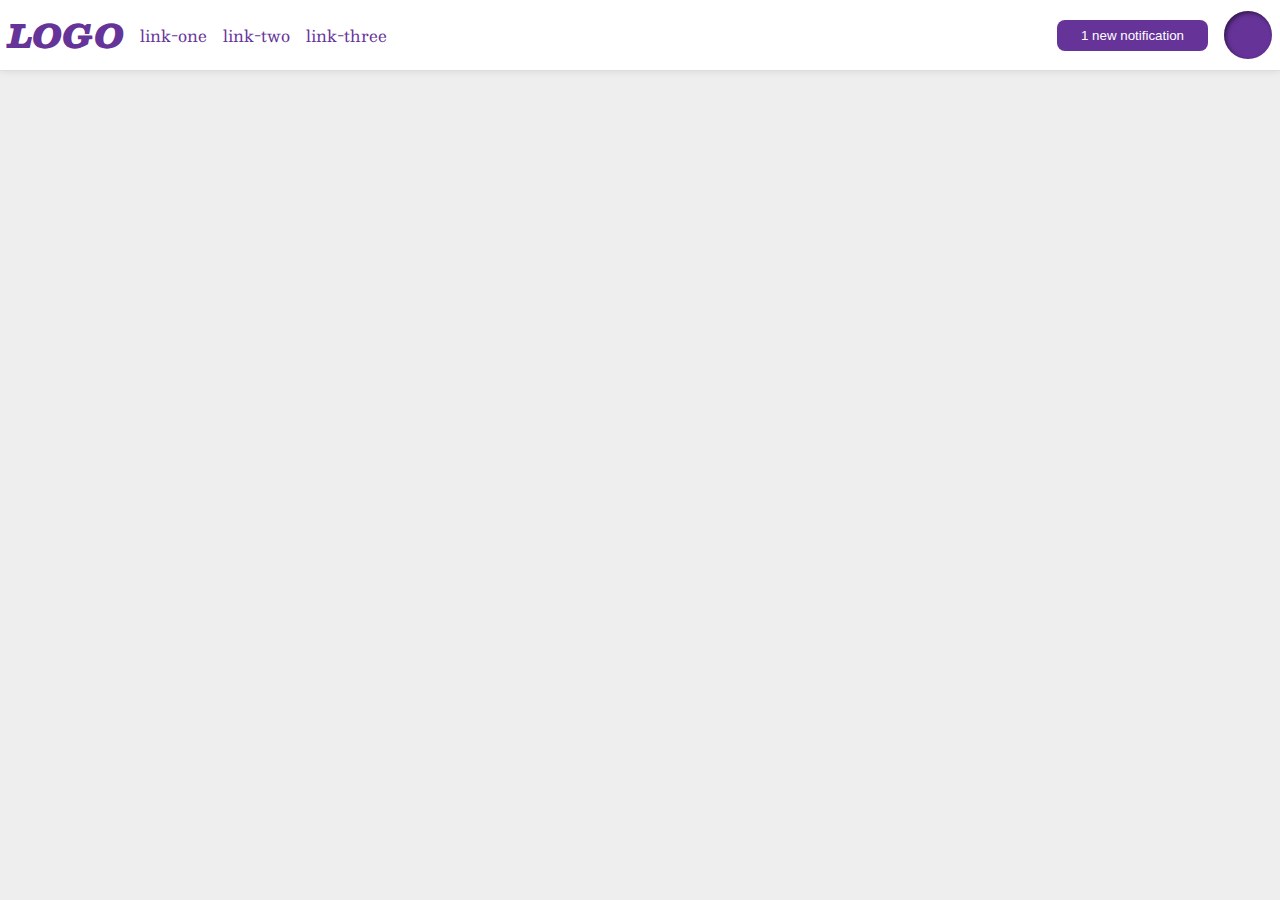
<file: flex/03-flex-header-2/index.html>
<!DOCTYPE html>
<html lang="en">
  <head>
    <meta charset="UTF-8">
    <meta http-equiv="X-UA-Compatible" content="IE=edge">
    <meta name="viewport" content="width=device-width, initial-scale=1.0">
    <title>Flex Header 2</title>
    <link rel="stylesheet" href="style.css">
  </head>
  <body>
    <div class="header">
      <div class="left">
        <div class="logo">
          LOGO
        </div>
        <ul class="links">
          <li><a href="google.com">link-one</a></li>
          <li><a href="google.com">link-two</a></li>
          <li><a href="google.com">link-three</a></li>
        </ul>
      </div>
      <div class="right">
        <button class="notifications">
          1 new notification
        </button>
        <div class="profile-image"></div>
      </div>
    </div>
  </body>
</html>
</file>
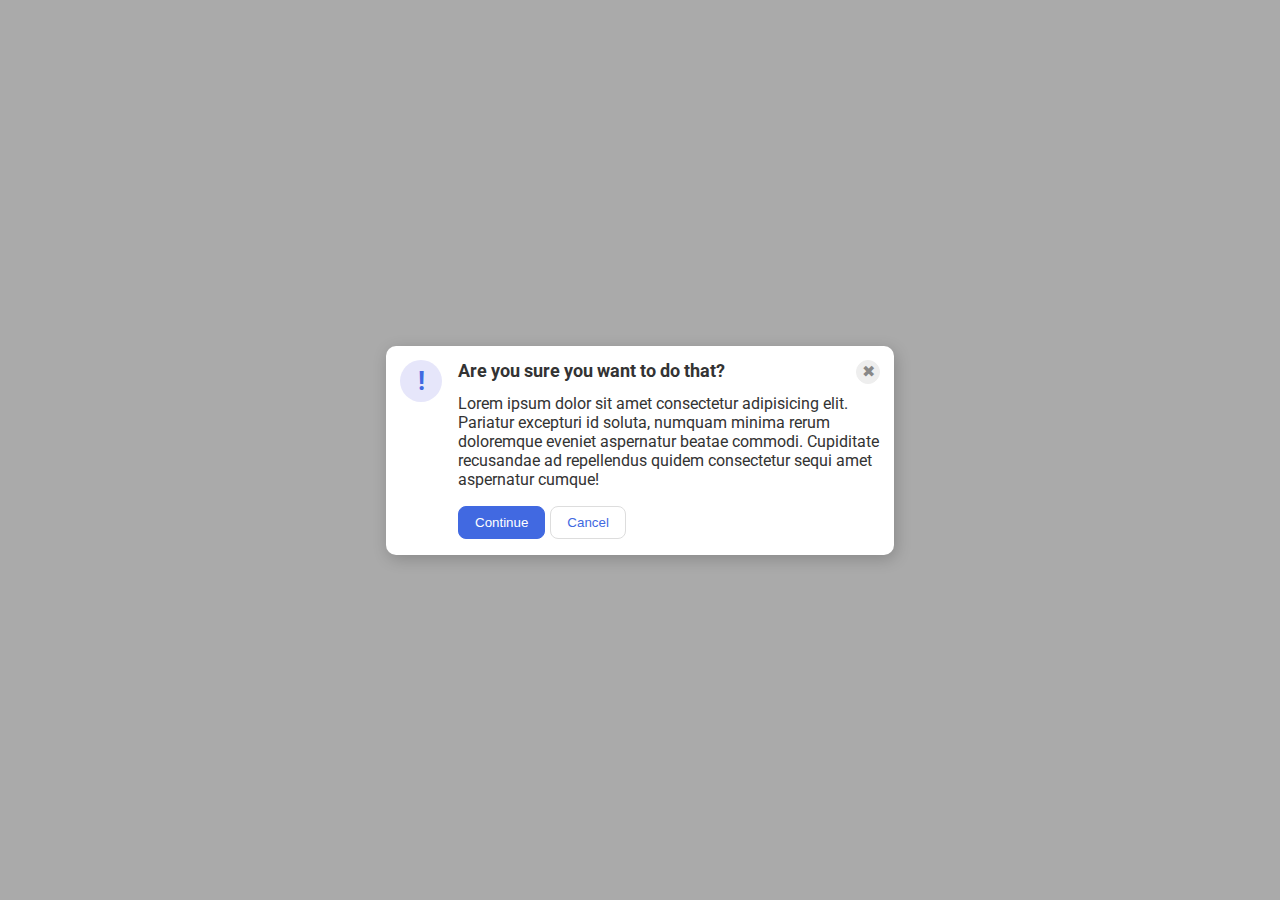
<file: flex/05-flex-modal/index.html>
<!DOCTYPE html>
<html lang="en">
  <head>
    <meta charset="UTF-8">
    <meta http-equiv="X-UA-Compatible" content="IE=edge">
    <meta name="viewport" content="width=device-width, initial-scale=1.0">
    <link rel="stylesheet" href="style.css">
    <title>Modal</title>
  </head>
  <body>
    <div class="modal">
      <div class="icon">!</div>
      <div class="container">
      <div class="topline">
        <div class="header">Are you sure you want to do that?</div>
        <button class="close-button">✖</button>
      </div>
      <div class="text">Lorem ipsum dolor sit amet consectetur adipisicing elit. Pariatur excepturi id soluta, numquam minima rerum doloremque eveniet aspernatur beatae commodi. Cupiditate recusandae ad repellendus quidem consectetur sequi amet aspernatur cumque!</div>
      <div class="buttons">
        <button class="continue">Continue</button>
        <button class="cancel">Cancel</button>
      </div>
    </div>
  </body>
</html>
</file>
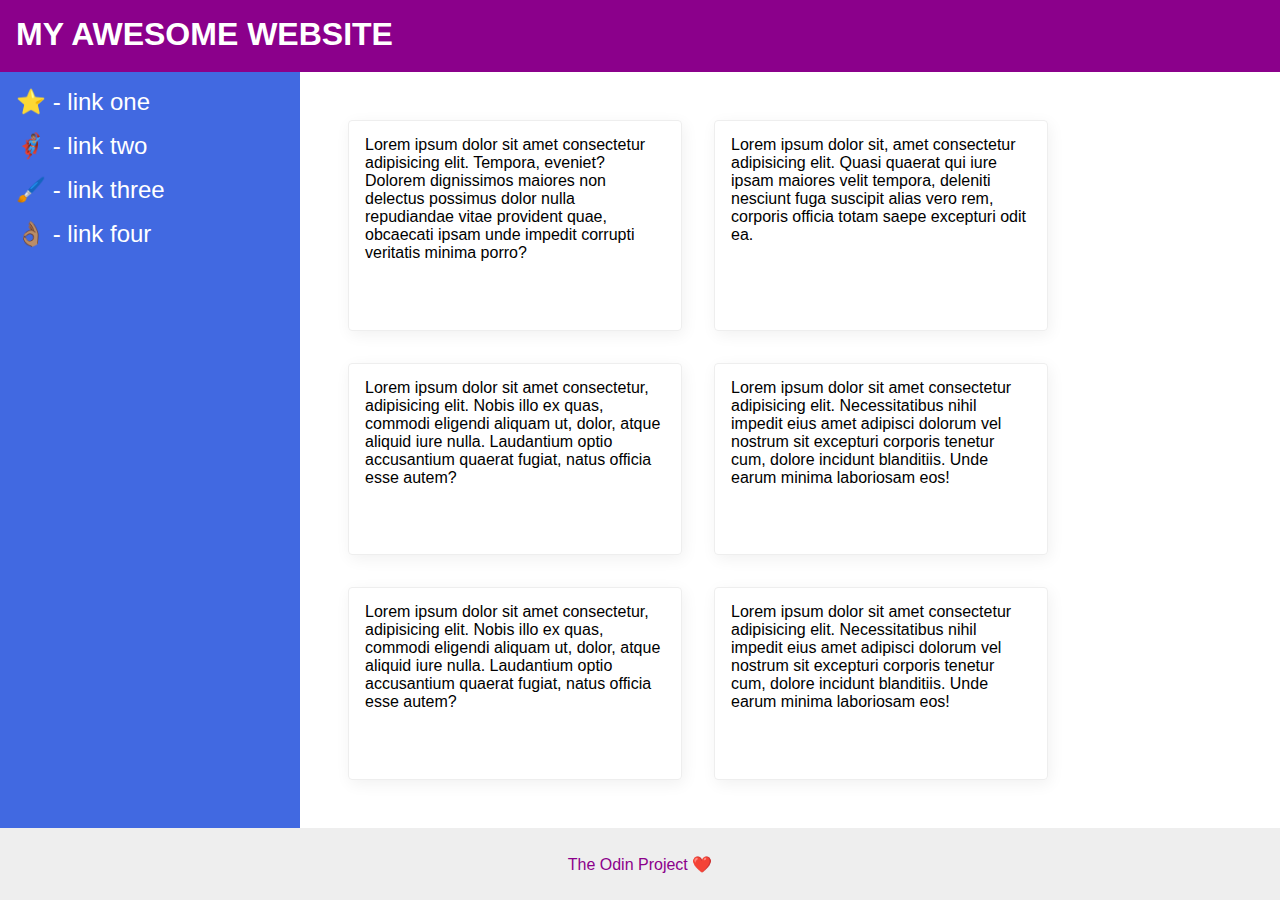
<file: flex/07-flex-layout-2/index.html>
<!DOCTYPE html>
<html lang="en">
  <head>
    <meta charset="UTF-8">
    <meta http-equiv="X-UA-Compatible" content="IE=edge">
    <meta name="viewport" content="width=device-width, initial-scale=1.0">
    <title>The Holy Grail</title>
    <link rel="stylesheet" href="style.css">
  </head>
  <body>
    <div class="header">
      <div class="title">MY AWESOME WEBSITE</div>
    </div>
    <div class="container">
      <div class="sidebar">
        <ul>
          <li><a href="#">⭐ - link one</a></li>
          <li><a href="#">🦸🏽‍♂️ - link two</a></li>
          <li><a href="#">🖌️ - link three</a></li>
          <li><a href="#">👌🏽 - link four</a></li>
        </ul>
      </div>
      <div class="card-cont">
        <div class="card">Lorem ipsum dolor sit amet consectetur adipisicing elit. Tempora, eveniet? Dolorem dignissimos maiores non delectus possimus dolor nulla repudiandae vitae provident quae, obcaecati ipsam unde impedit corrupti veritatis minima porro?</div>
        <div class="card">Lorem ipsum dolor sit, amet consectetur adipisicing elit. Quasi quaerat qui iure ipsam maiores velit tempora, deleniti nesciunt fuga suscipit alias vero rem, corporis officia totam saepe excepturi odit ea.</div>
        <div class="card">Lorem ipsum dolor sit amet consectetur, adipisicing elit. Nobis illo ex quas, commodi eligendi aliquam ut, dolor, atque aliquid iure nulla. Laudantium optio accusantium quaerat fugiat, natus officia esse autem?</div>
        <div class="card">Lorem ipsum dolor sit amet consectetur adipisicing elit. Necessitatibus nihil impedit eius amet adipisci dolorum vel nostrum sit excepturi corporis tenetur cum, dolore incidunt blanditiis. Unde earum minima laboriosam eos!</div>
        <div class="card">Lorem ipsum dolor sit amet consectetur, adipisicing elit. Nobis illo ex quas, commodi eligendi aliquam ut, dolor, atque aliquid iure nulla. Laudantium optio accusantium quaerat fugiat, natus officia esse autem?</div>
        <div class="card">Lorem ipsum dolor sit amet consectetur adipisicing elit. Necessitatibus nihil impedit eius amet adipisci dolorum vel nostrum sit excepturi corporis tenetur cum, dolore incidunt blanditiis. Unde earum minima laboriosam eos!</div>
      </div>
    </div>
    <div class="footer">
      <span class="footer-cont">The Odin Project ❤️</span>
    </div>
  </body>
</html>
</file>
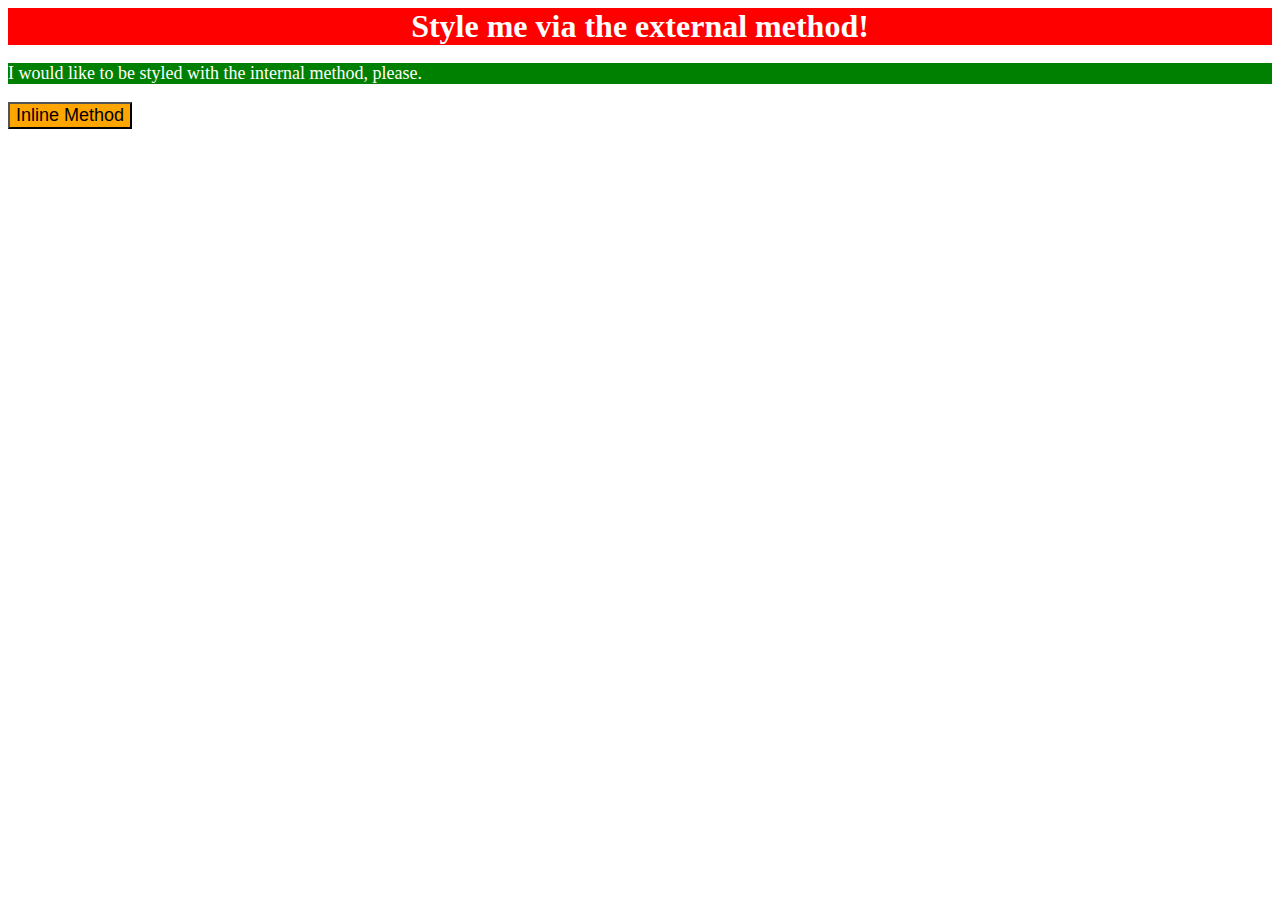
<file: foundations/01-css-methods/index.html>
<!DOCTYPE html>
<html lang="en">
  <head>
    <meta charset="UTF-8">
    <meta http-equiv="X-UA-Compatible" content="IE=edge">
    <meta name="viewport" content="width=device-width, initial-scale=1.0">
    <title>Methods for Adding CSS</title>
    <link rel="stylesheet" href="styles.css">
    <style>
      p {
        background: green;
        color: white;
        font-size: 18px;
      }
    </style>
  </head>
  <body>
    <div>Style me via the external method!</div>
    <p>I would like to be styled with the internal method, please.</p>
    <button style="background: orange; font-size: 18px;">Inline Method</button>
  </body>
</html>
</file>
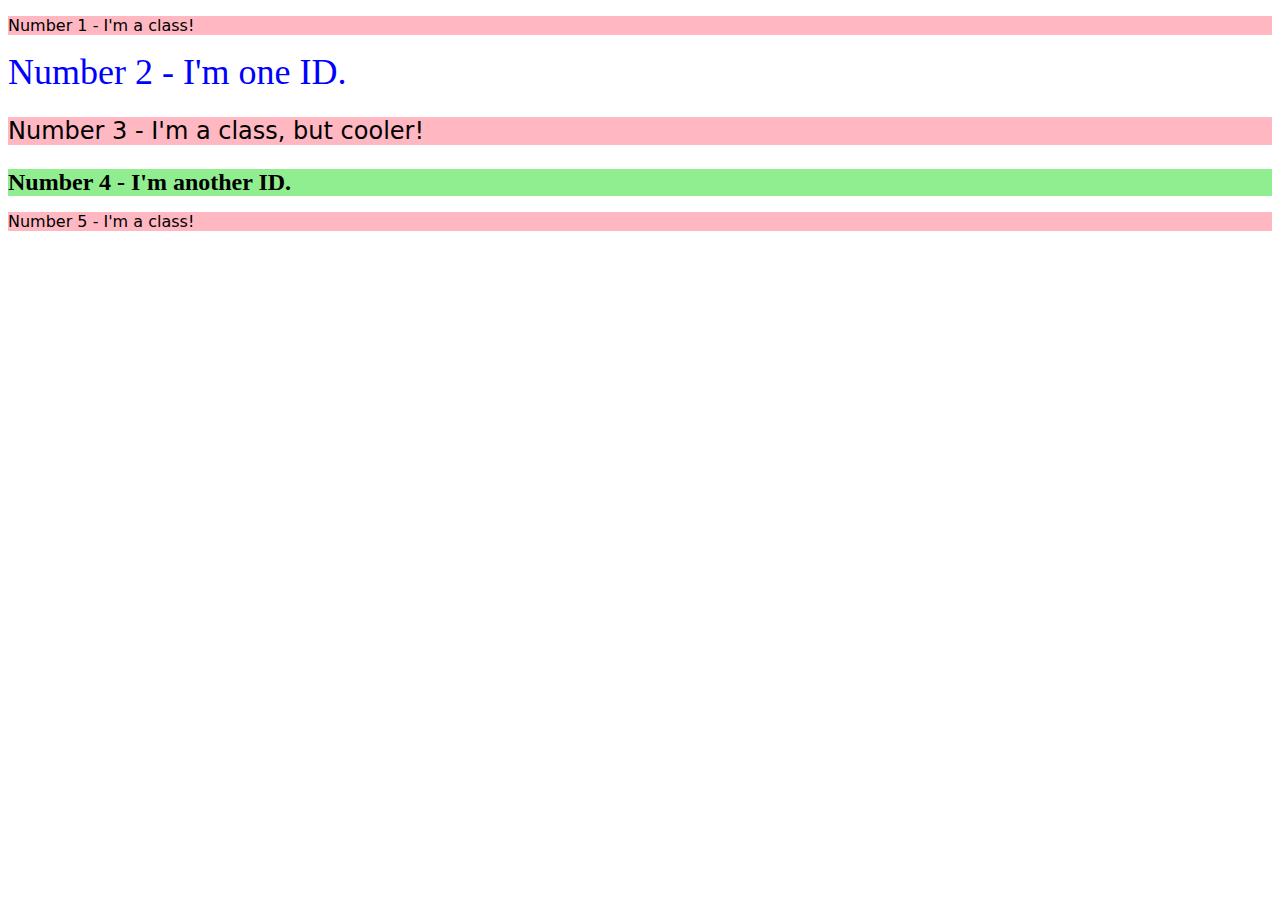
<file: foundations/02-class-id-selectors/index.html>
<!DOCTYPE html>
<html lang="en">
  <head>
    <meta charset="UTF-8">
    <meta http-equiv="X-UA-Compatible" content="IE=edge">
    <meta name="viewport" content="width=device-width, initial-scale=1.0">
    <title>Class and ID Selectors</title>
    <link rel="stylesheet" href="style.css">
  </head>
  <body>
    <p class="odd">Number 1 - I'm a class!</p>
    <div id="second">Number 2 - I'm one ID.</div>
    <p class="odd adjust-font-size">Number 3 - I'm a class, but cooler!</p>
    <div id="fourth" class="adjust-font-size">Number 4 - I'm another ID.</div>
    <p class="odd">Number 5 - I'm a class!</p>
  </body>
</html>
</file>
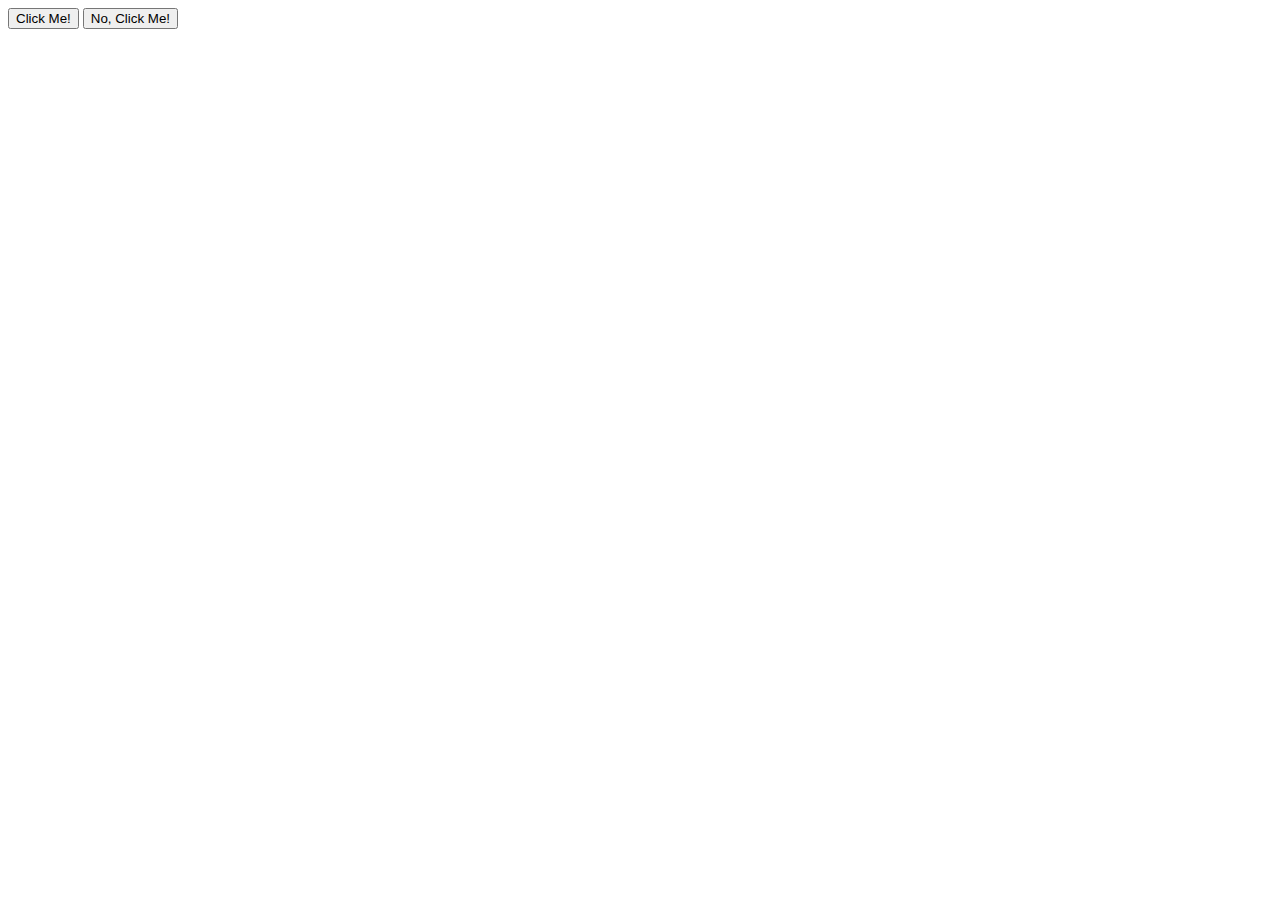
<file: foundations/03-grouping-selectors/index.html>
<!DOCTYPE html>
<html lang="en">
  <head>
    <meta charset="UTF-8">
    <meta http-equiv="X-UA-Compatible" content="IE=edge">
    <meta name="viewport" content="width=device-width, initial-scale=1.0">
    <title>Grouping Selectors</title>
    <link rel="stylesheet" href="style.css">
  </head>
  <body>
    <button class="first">Click Me!</button>
    <button class="second" class="shared">No, Click Me!</button>
  </body>
</html>
</file>
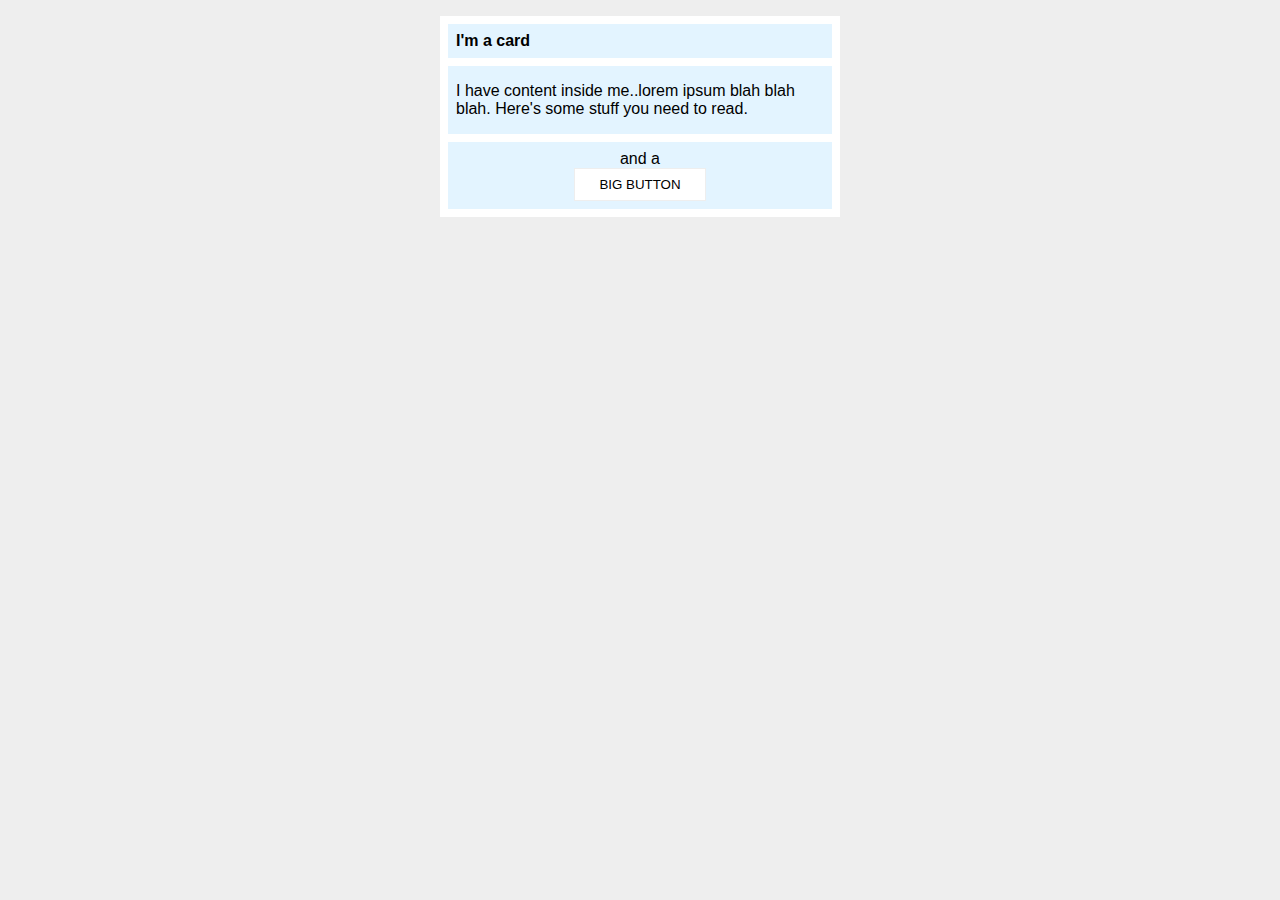
<file: margin-and-padding/02-margin-and-padding-2/index.html>
<!DOCTYPE html>
<html lang="en">
  <head>
    <meta charset="UTF-8">
    <meta http-equiv="X-UA-Compatible" content="IE=edge">
    <meta name="viewport" content="width=device-width, initial-scale=1.0">
    <title>Margin and Padding exercise 2</title>
    <link rel="stylesheet" href="style.css">
  </head>
  <body>
    <div class="card">
      <h1 class="title">I'm a card</h1>
      <div class="content">I have content inside me..lorem ipsum blah blah blah. Here's some stuff you need to read.</div>
      <div class="button-container">
        and a 
        <button>BIG BUTTON</button>
      </div>
    </div>
  </body>
</html>
</file>
<file: flex/03-flex-header-2/style.css>
/* this is some magical font-importing.  
you'll learn about it later. */
@import url('https://fonts.googleapis.com/css2?family=Besley:ital,wght@0,400;1,900&display=swap');

body {
  margin: 0;
  background: #eee;
  font-family: Besley, serif;
}

.header {
  background: white;
  border-bottom: 1px solid #ddd;
  box-shadow: 0 0 8px rgba(0,0,0,.1);
  display: flex;
  justify-content: space-between;
  padding: 8px;
}

.left, .right {
  display: flex;
  gap: 16px;
  align-items: center;
}

.profile-image {
  background: rebeccapurple;
  box-shadow: inset 2px 2px 4px rgba(0,0,0,.5);
  border-radius: 50%;
  width: 48px;
  height: 48px;
}

.logo {
  color: rebeccapurple;
  font-size: 32px;
  font-weight: 900;
  font-style: italic;
}

button {
  border: none;
  border-radius: 8px;
  background: rebeccapurple;
  color: white;
  padding: 8px 24px;
}

a {
  /* this removes the line under our links */
  text-decoration: none;
  color: rebeccapurple;
}

ul {
  list-style-type: none;
  display: flex;
  column-gap: 16px;
  padding: 0;
  margin: 0;
}
</file>
<file: flex/05-flex-modal/style.css>
@import url('https://fonts.googleapis.com/css2?family=Roboto:wght@400;700&display=swap');

html, body {
  height: 100%;
}

body {
  font-family: Roboto, sans-serif;
  margin: 0;
  background: #aaa;
  color: #333;
  /* I'll give you this one for free lol */
  display: flex;
  align-items: center;
  justify-content: center;
}

.modal {
  background: white;
  width: 480px;
  border-radius: 10px;
  box-shadow: 2px 4px 16px rgba(0,0,0,.2);
  display: flex;
  padding: 14px;
}

.topline {
  display: flex;
  justify-content: space-between;
}

.header {
  font-weight: bold;
  font-size: large;
}

.container {
  display: flex;
  flex-direction: column;
}

.icon {
  color: royalblue;
  font-size: 26px;
  font-weight: 700;
  background: lavender;
  width: 42px;
  height: 42px;
  border-radius: 50%;
  display: flex;
  align-items: center;
  justify-content: center;
  flex-shrink: 0;
  margin-right: 16px;
}

.close-button {
  background: #eee;
  border-radius: 50%;
  color: #888;
  font-weight: 400;
  font-size: 16px;
  height: 24px;
  width: 24px;
  display: flex;
  align-items: center;
  justify-content: center;
  border: 1px solid #eee;
  padding: 0;
}

.buttons {
  display: flex;
  gap: 5px;
  margin: 2px 0;
}

.text {
  margin-top: 10px;
}

button {
  cursor: pointer;
  padding: 8px 16px;
  border-radius: 8px;
}

button.continue, button.cancel {
  margin-top: 15px;
}

button.continue {
  background: royalblue;
  border: 1px solid royalblue;
  color: white;
}

button.cancel {
  background: white;
  border: 1px solid #ddd;
  color: royalblue;
}
</file>
<file: flex/07-flex-layout-2/style.css>
body {
  font-family: -apple-system, BlinkMacSystemFont, 'Segoe UI', Roboto, Oxygen, Ubuntu, Cantarell, 'Open Sans', 'Helvetica Neue', sans-serif;
  margin: 0;
  min-height: 100vh;
  display: flex;
  flex-direction: column;
  justify-content: space-between;
}

a {
  text-decoration: none;
  color: white;
  font-size: 24px;

}

ul {
  padding: 0;
  margin: 0;
}

li {
  list-style: none;
  padding: 0;
  margin-bottom: 1em;
}

.header {
  height: 72px;
  background: darkmagenta;
  color: white;
  font-size: 32px;
  font-weight: 900;
}

.title {
  margin: 16px;
}

.container {
  display: flex;
  margin-right: 4px;
  flex-grow: 10;
}

.footer {
  height: 72px;
  background: #eee;
  color: darkmagenta;
  display: flex;
  align-items: center;
  justify-content: center;
}

.sidebar {
  width: 300px;
  background: royalblue;
  box-sizing: border-box;
  flex-shrink: 0;
  padding: 16px;
}

.card-cont {
  display: flex;
  flex-wrap: wrap;
  padding: 32px;
}

.card {
  border: 1px solid #eee;
  box-shadow: 2px 4px 16px rgba(0,0,0,.06);
  border-radius: 4px;
  width: 300px;
  padding: 15px 16px;
  margin: 16px;
  max-height: 90vh;
}
</file>
<file: foundations/01-css-methods/styles.css>
div {
    background-color: red;
    color: white;
    font-size: 32px;
    font-weight: bold;
    text-align: center;
}
</file>
<file: foundations/02-class-id-selectors/style.css>
#second {
    color: rgb(0, 0, 255);
    font-size: 36px;
}

#fourth {
    background-color: #90ee90;
    font-weight: bold;
}
.odd {
    background-color: hsl(351, 100%, 86%);
    font-family: Verdana, 'DejaVu Sans', sans-serif;
}

.adjust-font-size {
    font-size: 24px;
}
</file>
<file: foundations/03-grouping-selectors/style.css>
.inverted {
    background-color: black;
    color: white;
    font-weight: bold;
}

.golden {
    background-color: yellow;
}

.inverted, .golden {
    font-size: 28px;
    font-family: Helvetica, 'Times New Roman', sans-serif;
}
</file>
<file: margin-and-padding/02-margin-and-padding-2/style.css>
body {
  background: #eee;
  font-family: sans-serif;
}

.card {
  width: 400px;
  background: #fff;
  margin: 16px auto;
  overflow: auto;
}

.card * {
  background: #e3f4ff;
  margin: 8px;
}

.title {
  font-size: 16px;
  padding: 8px;
}

.content {
  padding: 16px 8px;
}

.button-container {
  padding: 8px 24px;
  text-align: center;

}

.button-container * {
  margin: 0 auto;
}

.button-container button {
  display: block;
  background: white;
  border: 1px solid #eee;
  padding: 8px 24px;
}
</file>
